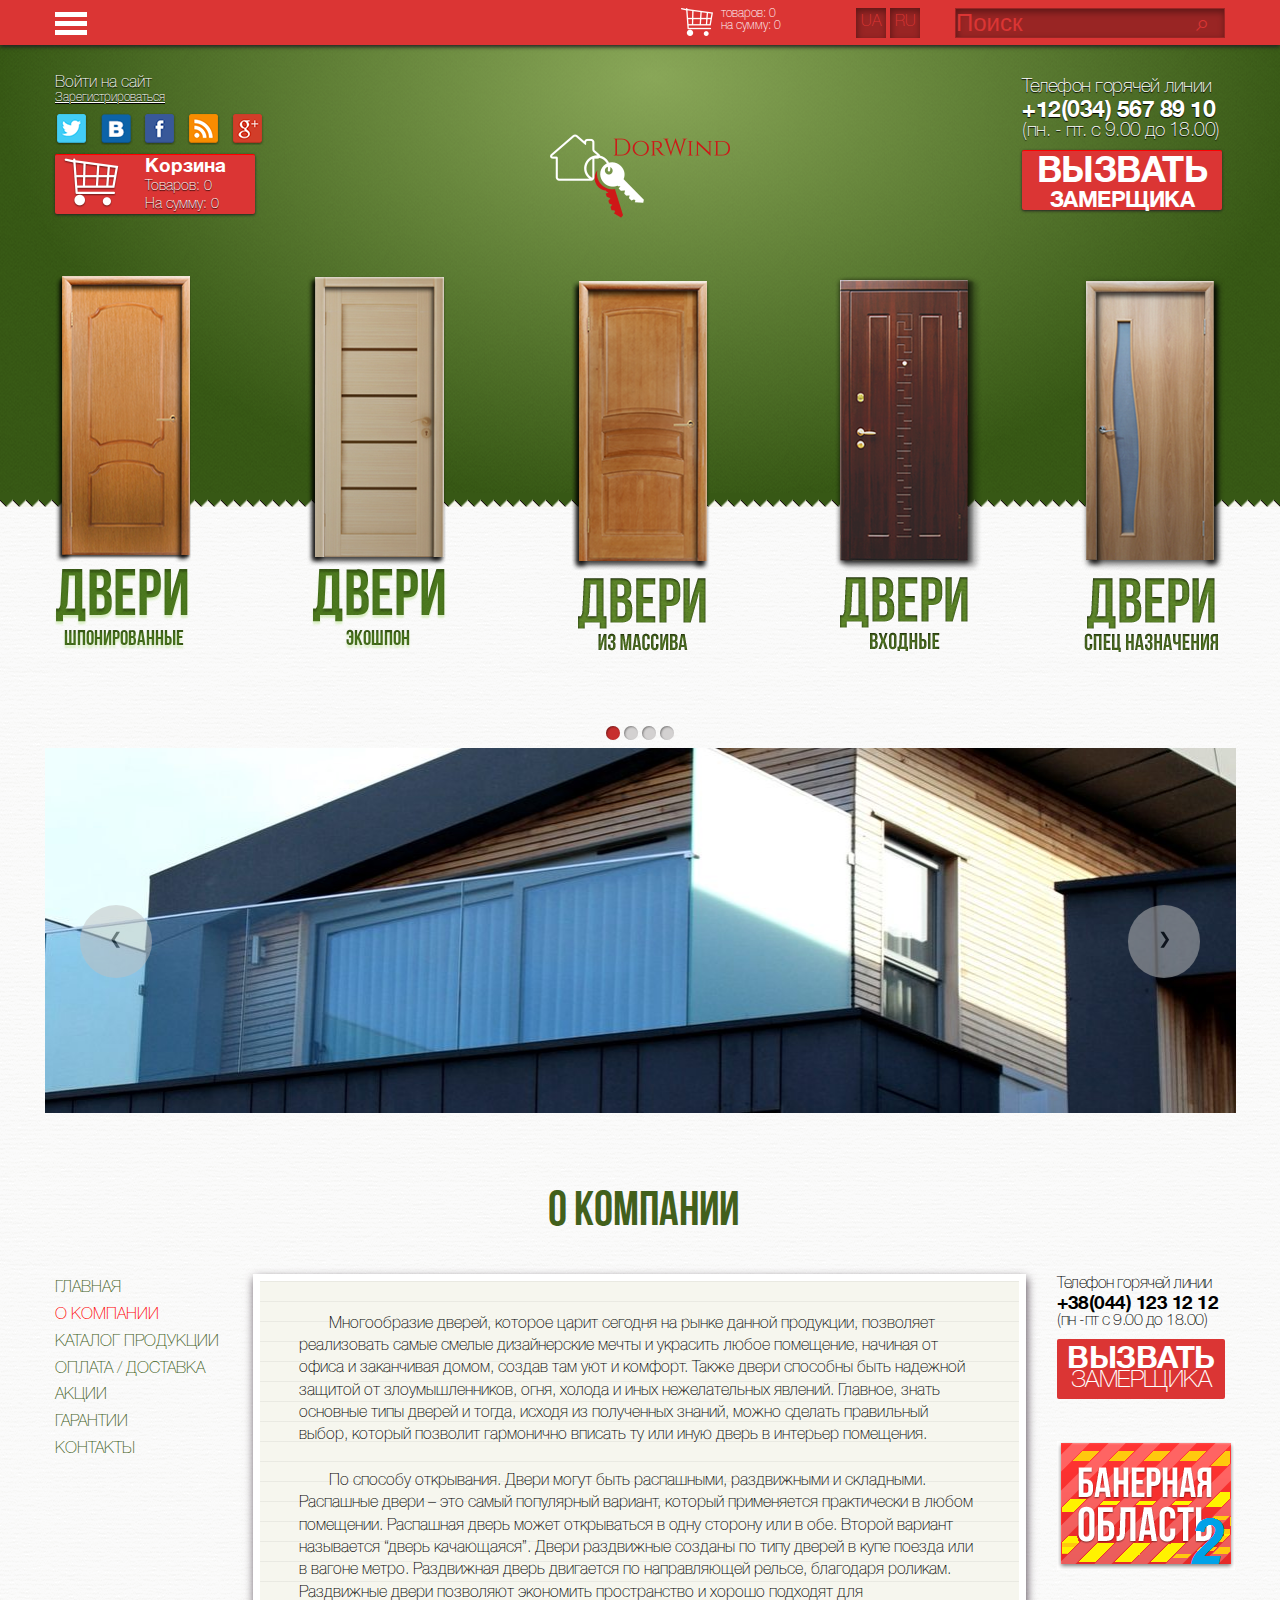
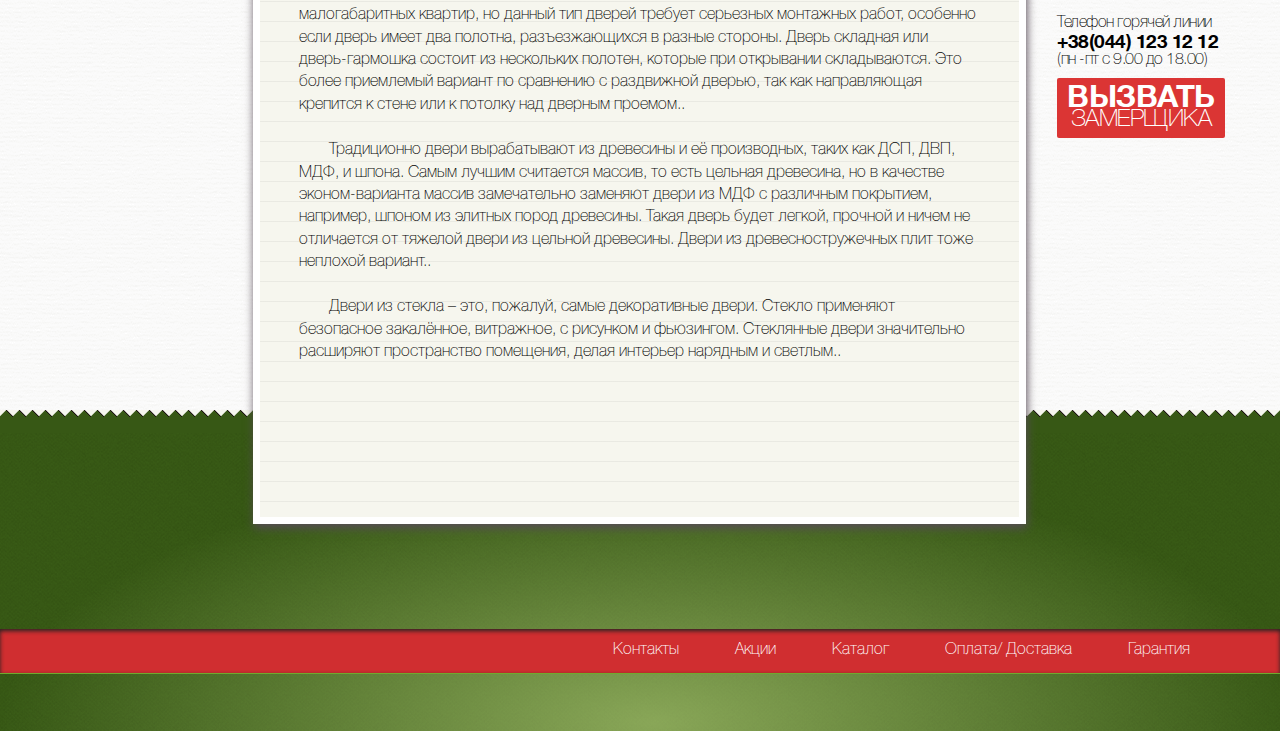
<file: index.html>
<!DOCTYPE html>
<html lang="en">
<head>
  <meta charset="UTF-8">
  <meta name="viewport" content="width=device-width, initial-scale=1.0">
  <link rel="stylesheet" href="CSS/style.css">
  <title>windor market</title>
</head>
<body>
  <header>
    <div class="headerInner"><!--container for HEADER    -->
        <div class="topMenu">
            <span></span>
            <span></span>
            <span></span>
            <div class="dropMenu" hidden>
              <a href="items.html">ГЛАВНАЯ</a>
              <a class="current" href="">О КОМПАНИИ</a>
              <a href="items.html">КАТАЛОГ ПРОДУКЦИИ</a>
              <a href="items.html">ОПЛАТА / ДОСТАВКА</a>
              <a href="items.html">АКЦИИ</a>
              <a href="items.html">ГАРАНТИИ</a>
              <a href="items.html">КОНТАКТЫ</a>
            </div>
        </div>
        <div class="searchTool">
            <form>
                <input type="text" id="inputForSearch" placeholder="Поиск                          &#8981;">
            </form>
        </div>
        <div class="languageOption">
          <span>UA</span>
          <span>RU</span>
        </div>
        <div class="miniCart">
            <p>товаров:</p>
            <p>на сумму:</p>
        </div>
    </div>
  </header>
    <section class="greenTopSection">
      <div class="container clearfix"> <!-- container for 1-3   -->
          <div class="wrapperForOneOfThree">
                <div class="oneOfTree" id="logIn"><!-- events JS for MOD WINDOW - ВХОД и РЕГИСТРАЦИЯ   -->
                      <p class="loginButton"><a href="#" data-modal="modWindowLog">Войти на сайт</a></p>
                      <!-- modal window for LOGIN -->
                              <div class="modalWindow" id="modWindowLog">
                                <div class="modalWindowInner">
                                  <form action="#">
                                      <p style="text-align:right;"><span onclick="modWindowLog.style.display='none';">X</span></p>
                                      <h3>Доборо пожаловать!</h3>
                                      Введите логин<input type="text" placeholder="Ваш логин...">
                                      Введите пароль<input type="text" placeholder="Ваш пароль...">
                                      <input type="submit" value="ВОЙТИ">
                                  </form>
                                </div>
                              </div>
                      <p><a href="#" data-modal="modWindowSign">Зарегистрироваться</a></p>
                      <!-- modal window for SIGNIN -->
                            <div class="modalWindow" id="modWindowSign">
                                <div class="modalWindowInner">
                                    <form action="#">
                                        <p style="text-align:right;"><span onclick="modWindowSign.style.display='none';">X</span></p>
                                        <h3>Приветсвуем!</h3>
                                        <p>
                                          Для регистрации заполните поля, пожалуйста!
                                        </p>
                                          Ваш адрес электронной почты<input type="text" placeholder="email..." name="email">
                                          Введите пароль<input type="text" placeholder="Ваш пароль...">
                                        <input type="submit" value="РЕГИСТРАЦИЯ">
                                    </form>
                                </div>
                              </div>
                  <div class="socMedia">
                        <a href="#" id="buttonTwitter"></a>
                        <a href="#"id="buttonVk" ></a>
                        <a href="#"id="buttonFb"></a>
                        <a href="#"id="buttonRss"></a>
                        <a href="#"id="buttonG"></a>
                  </div>
                  <div class="cart leftSide">
                    <h3><a href="cart.html">Корзина</a></h3>
                    <p><span>Товаров:    </span><span></span> </p>
                    <p><span>На сумму:    </span><span class="priceCart"></span></p>
                  </div>
                </div>
                <div class="oneOfTree" id="logoPic"><!-- LOGO SECTION-->
                  <p><a href="#" id="logoInCenter"></a></p>

                </div>
                <div class="oneOfTree"id="contactInfo"><!--events JS for MOD WINDOW - ВЫЗОВ ЗАМЕРЩИКА-->
                          <p>Телефон горячей линии</p>
                          <p class="phoneContactInfo">+12(034) 567 89 10</p>
                          <p>(пн. - пт. с 9.00 до 18.00)</p>
                          <div class="cart rightSide">
                            <ul>
                              <li><b>ВЫЗВАТЬ</b></li>
                              <li><b>ЗАМЕРЩИКА</b></li>
                            </ul>
                            </div>
                            <!-- modal window for CALL CONSULTANT -->
                            <div class="modalWindow" id="modWindowConsult">
                                <div class="modalWindowInner">
                                    <form action="#">
                                        <p style="text-align:right;"><span onclick="modWindowConsult.style.display='none';">X</span></p>
                                        <p>Наш консультант по замерам перезвонит Вам!</p>
                                        <p>Оставьте свой номер телефона, пожалуйста!</p>
                                          <input type="text" placeholder="номер телефона..." name="phone">
                                          <input type="text" placeholder="Ваше имя...">
                                        <input type="submit" value="ОТПРАВИТЬ">
                                    </form>
                                </div>
                              </div>
                  </div>
          </div>
      </div> <!-- end innerGreen-->
      <div class="container clearfix"><!--container for DOOR list    -->
            <div class="wrapperForDoorList"><!-- start DOOR LIST -->
                  <div class="oneOfFiveListDoor" id="doorTypeWood"><a href="items.html"  >ДВЕРИ<br><span>шпонированные</span></a></div>
                  <div class="oneOfFiveListDoor" id="doorTypeEcoWood"><a href="items.html"  >ДВЕРИ<br><span>экошпон</span></a></div>
                  <div class="oneOfFiveListDoor" id="doorTypeSolid"></div>
                  <div class="oneOfFiveListDoor" id="doorTypeEntrant"></div>
                  <div class="oneOfFiveListDoor" id="doorTypeSpecial"></div>
            </div><!-- end DOOR LIST -->
      </div>
    </section>
    <section class="contentSection">
          <div class="containerWide"><!--container for SLIDER    -->
              <div class="sliderSection"><!-- slider here -->
                  <div class="dotsWrapper"> <!-- DOTS for SLIDER  -->
                              <p class="dots" onclick=showSlide(1)></p>
                              <p class="dots" onclick=showSlide(2)></p>
                              <p class="dots" onclick=showSlide(3)></p>
                              <p class="dots" onclick=showSlide(4)></p>
                    </div>
                    <div class="slidesWrapper"><!-- WRAPPER  for images in SLIDER  -->
                            <div class="slides">
                                    <img src="Pic/Slide/doorForCottege1.jpeg" style="width:100%">
                            </div>
                            <div class="slides">
                                    <img src="Pic/Slide/doorForCottege15.jpeg" style="width:100%">
                            </div>
                            <div class="slides">
                                    <img src="Pic/Slide/doorForCottege16.jpeg" style="width:100%">
                            </div>
                            <div class="slides">
                                    <img src="Pic/Slide/doorForCottege111.jpeg" style="width:100%">
                            </div>
                      <a class="nextSlide">&#10095;</a><!-- ARROWS for SLIDER  next and prev img -->
                      <a class="previousSlide">&#10094;</a><!-- ARROWS for SLIDER  next and prev img -->
                  </div>
              </div>
          </div>
          <!-- start mainSection  inside of  CONTENT SECTION-->
          <section class="mainSection">
            <div class="container clearfix"> <!--container for ASIDE + MAIN + ARTICLE    -->
                <aside>
                    <ul class="menuAside">
                        <li><a href="items.html">ГЛАВНАЯ</a></li>
                        <li><a href="" id="selected">О КОМПАНИИ</a></li>
                        <li><a href="items.html">КАТАЛОГ ПРОДУКЦИИ</a></li>
                        <li><a href="items.html">ОПЛАТА / ДОСТАВКА</a></li>
                        <li><a href="items.html">АКЦИИ</a></li>
                        <li><a href="items.html">ГАРАНТИИ</a></li>
                        <li><a href="items.html" id="linkForMain">КОНТАКТЫ</a></li>
                    </ul>
                </aside>
                <!-- UP TO THIS PART - INSERT INTO "HEADER.PHP"    -->
                <main>
                    <div class="headerForMain">
                      О КОМПАНИИ
                    </div>
                    <div class="contentForMain">
                        <p>Многообразие дверей, которое царит сегодня на рынке данной продукции, позволяет реализовать самые смелые дизайнерские мечты и украсить любое помещение, начиная от офиса и заканчивая домом, создав там уют и комфорт. Также двери способны быть надежной защитой от злоумышленников, огня, холода и иных нежелательных явлений. Главное, знать основные типы дверей и тогда, исходя из полученных знаний, можно сделать правильный выбор, который позволит гармонично вписать ту или иную дверь в интерьер помещения.</p>



                        <p> По способу открывания. Двери могут быть распашными, раздвижными и складными. Распашные двери – это самый популярный вариант, который применяется практически в любом помещении. Распашная дверь может открываться в одну сторону или в обе. Второй вариант называется “дверь качающаяся”. Двери раздвижные созданы по типу дверей в купе поезда или в вагоне метро. Раздвижная дверь двигается по направляющей рельсе, благодаря роликам. Раздвижные двери позволяют экономить пространство и хорошо подходят для малогабаритных квартир, но данный тип дверей требует серьезных монтажных работ, особенно если дверь имеет два полотна, разъезжающихся в разные стороны. Дверь складная или дверь-гармошка состоит из нескольких полотен, которые при открывании складываются. Это более приемлемый вариант по сравнению с раздвижной дверью, так как направляющая крепится к стене или к потолку над дверным проемом..</p>



                        <p>Традиционно двери вырабатывают из древесины и её производных, таких как ДСП, ДВП, МДФ, и шпона. Самым лучшим считается массив, то есть цельная древесина, но в качестве эконом-варианта массив замечательно заменяют двери из МДФ с различным покрытием, например, шпоном из элитных пород древесины. Такая дверь будет легкой, прочной и ничем не отличается от тяжелой двери из цельной древесины. Двери из древесностружечных плит тоже неплохой вариант..</p>

                        <p>Двери из стекла – это, пожалуй, самые декоративные двери. Стекло применяют безопасное закалённое, витражное, с рисунком и фьюзингом. Стеклянные двери значительно расширяют пространство помещения, делая интерьер нарядным и светлым..</p>
                    </div>
                </main>
                <!-- FROM  THIS POINT - INSERT INTO "FOOTER.PHP"    -->
                <article>
                    <div class="article-inner">
                        <p>Телефон горячей линии</p>
                        <p class="phoneContactInfo">+38(044) 123 12 12</p>
                        <p>(пн -пт с 9.00 до 18.00)</p>
                        <ul class="callConsButton">
                          <li>ВЫЗВАТЬ</li>
                          <li>ЗАМЕРЩИКА</li>
                        </ul>
                    </div>
                    <div class="article-inner banners" >

                    </div>
                    <div class="article-inner">
                      <p>Телефон горячей линии</p>
                      <p class="phoneContactInfo">+38(044) 123 12 12</p>
                      <p>(пн -пт с 9.00 до 18.00)</p>
                      <ul class="callConsButton">
                        <li>ВЫЗВАТЬ</li>
                        <li>ЗАМЕРЩИКА</li>
                      </ul>
                    </div>
                    <div class="article-inner" id="banner2">
                    </div>
                </article>
            </div>
          </section>
          <!-- end mainSection -->
          <footer>
            <ul class="menuBottom">
              <li><a href="">Контакты</a></li>
              <li><a href="">Акции</a></li>
              <li><a href="items.html">Каталог</a></li>
              <li><a href="">Оплата/ Доставка</a></li>
              <li><a href="">Гарантия</a></li>
            </ul>
          </footer>
    </section><!-- END mainSection  inside of  CONTENTSECTION-->


<script src="JS/script.js" async></script>
<script src="JS/priceAndItems.js"></script>

</body>
</html>
</file>
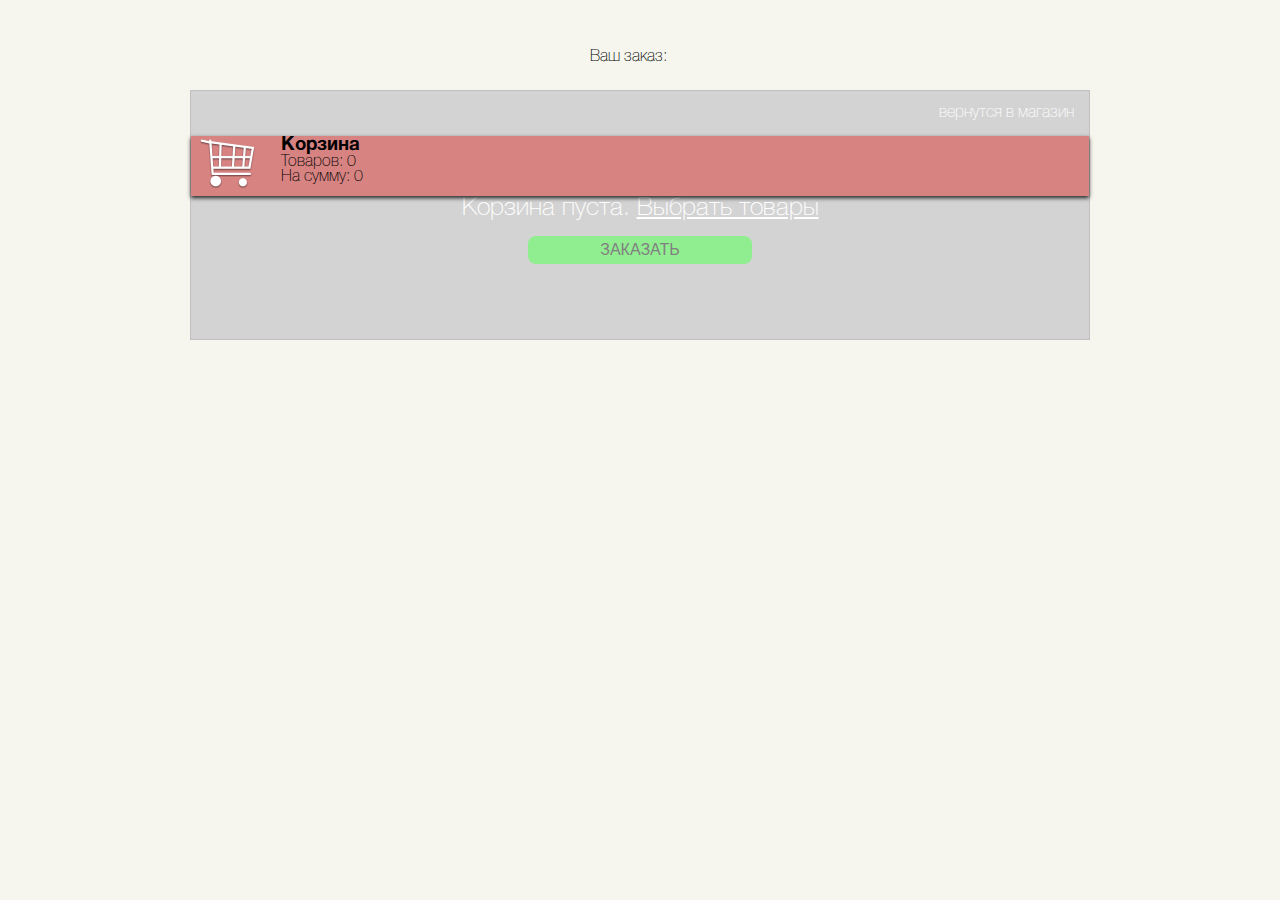
<file: cart.html>
<!DOCTYPE html>
<html lang="en">
<head>
  <meta charset="UTF-8">
  <meta name="viewport" content="width=device-width, initial-scale=1.0">

  <link rel="stylesheet" href="CSS/cart.css">
  <title>Cart</title>
</head>
<body>
  <div class="order">Ваш заказ:</div>
  <section>
    <div><a href="items.html">вернутся в магазин</a></div>
  <div class="cart leftSide">
    <h3>Корзина</h3>
    <p><span>Товаров:    </span><span></span></p>
    <p><span>На сумму:    </span><span class="priceCart"></span></p>
  </div>
  <div class="item">

  </div>

  <div class="send">
    <button id="sendButton">ЗАКАЗАТЬ</button>
    <div class="modalWindow" id="modWindowOrder">
      <form>
        <span onclick="modWindowOrder.style.display='none';">X</span>
      <p>Укажите, пожалуйста, Ваше имя</p>
      <p><input id="inp1" type="text" name="userName"></p>
      <p>и Ваш номер телефона</p>
      <p><input id="inp2" type="text" name="userPhone"></p>
      <button id="orderButton" type="submit" name="button">ОТПРАВИТЬ</button>
    </form>
  </div>
  </div>
  </section>

  <script src='JS/cart.js'></script>
</body>
</html>
</file>
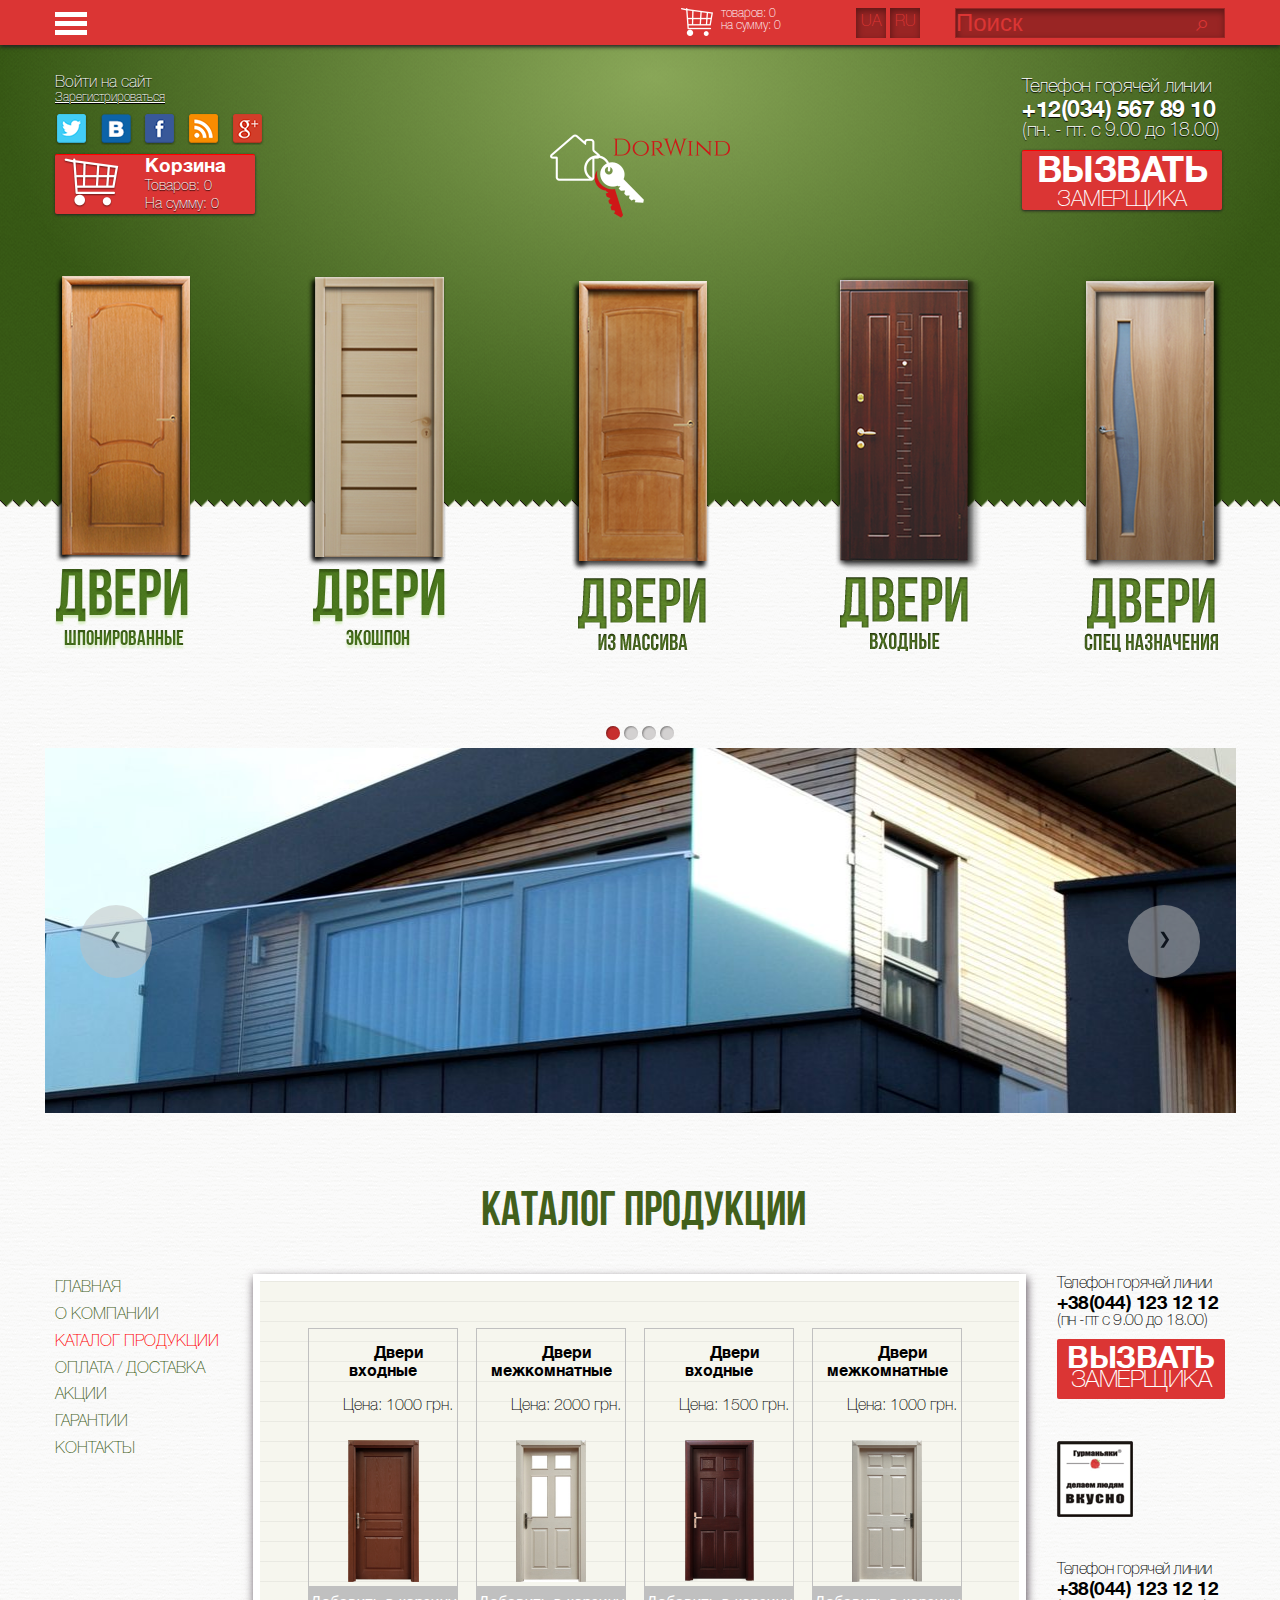
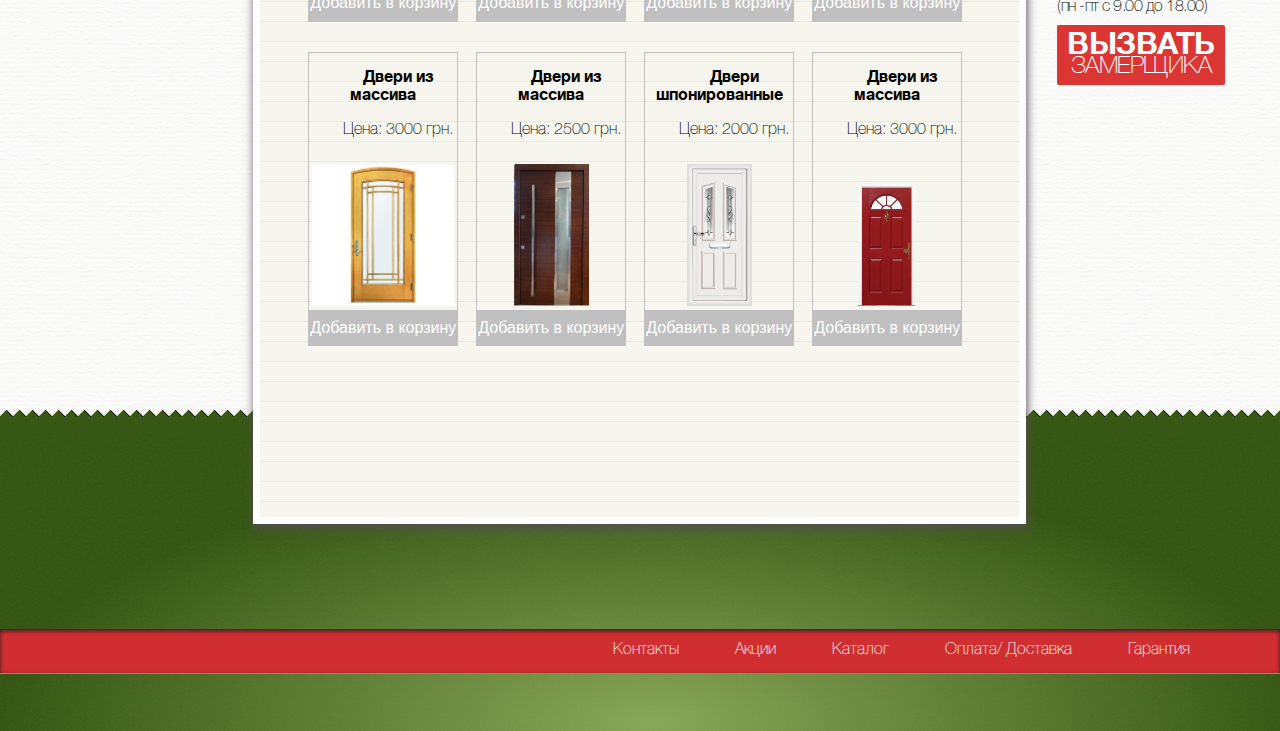
<file: items.html>
<!DOCTYPE html>
<html lang="en">
<head>
  <meta charset="UTF-8">
  <meta name="viewport" content="width=device-width, initial-scale=1.0">
  <link rel="stylesheet" href="CSS/style.css">
  <link rel="stylesheet" href="CSS/products.css">
  <title>windor market</title>
</head>
<body>
  <header>
    <div class="headerInner"><!--container for HEADER    -->
        <div class="topMenu">
            <span></span>
            <span></span>
            <span></span>
            <div class="dropMenu" hidden>
              <a  href="index.html">ГЛАВНАЯ</a>
              <a href="index.html">О КОМПАНИИ</a>
              <a class="current" href="items.html">КАТАЛОГ ПРОДУКЦИИ</a>
              <a href="">ОПЛАТА / ДОСТАВКА</a>
              <a href="">АКЦИИ</a>
              <a href="">ГАРАНТИИ</a>
              <a href="">КОНТАКТЫ</a>
            </div>
        </div>
        <div class="searchTool">
            <form>
                <input type="text" id="inputForSearch" placeholder="Поиск                          &#8981;">
            </form>
        </div>
        <div class="languageOption">
          <span>UA</span>
          <span>RU</span>
        </div>
        <div class="miniCart">
            <p>товаров:</p>
            <p>на сумму:</p>
        </div>
    </div>
  </header>
    <section class="greenTopSection">
      <div class="container clearfix"> <!-- container for 1-3   -->
          <div class="wrapperForOneOfThree">
                <div class="oneOfTree" id="logIn">     <!-- события JS для модальных окон ВХОДА и РЕГИСТРАЦИИ   -->
                      <p class="loginButton"><a href="#" data-modal="modWindowLog">Войти на сайт</a></p>
                      <!-- modal window for LOGIN -->
                              <div class="modalWindow" id="modWindowLog">
                                <div class="modalWindowInner">
                                  <form action="#">
                                      <p style="text-align:right;"><span onclick="modWindowLog.style.display='none';">X</span></p>
                                      <h3>Доборо пожаловать!</h3>
                                      Введите логин<input type="text" placeholder="Ваш логин...">
                                      Введите пароль<input type="text" placeholder="Ваш пароль...">
                                      <input type="submit" value="ВОЙТИ">
                                  </form>
                                </div>
                              </div>
                      <p><a href="#" data-modal="modWindowSign">Зарегистрироваться</a></p>
                      <!-- modal window for SIGNIN -->
                            <div class="modalWindow" id="modWindowSign">
                                <div class="modalWindowInner">
                                    <form action="#">
                                        <p style="text-align:right;"><span onclick="modWindowSign.style.display='none';">X</span></p>
                                        <h3>Приветсвуем!</h3>
                                        <p>
                                          Для регистрации заполните поля, пожалуйста!
                                        </p>
                                          Ваш адрес электронной почты<input type="text" placeholder="email..." name="email">
                                          Введите пароль<input type="text" placeholder="Ваш пароль...">
                                        <input type="submit" value="РЕГИСТРАЦИЯ">
                                    </form>
                                </div>
                              </div>
                  <div class="socMedia">
                        <a href="#" id="buttonTwitter"></a>
                        <a href="#"id="buttonVk" ></a>
                        <a href="#"id="buttonFb"></a>
                        <a href="#"id="buttonRss"></a>
                        <a href="#"id="buttonG"></a>
                  </div>
                  <div class="cart leftSide">
                    <h3><a href="cart.html">Корзина</a></h3>
                    <p><span>Товаров:    </span><span></span> </p>
                    <p><span>На сумму:    </span><span class="priceCart"></span></p>
                  </div>
                </div>
                <div class="oneOfTree" id="logoPic"><!-- центральный блок с ЛОГО-->
                  <p><a href="index.html" id="logoInCenter"></a></p>

                </div>
                <div class="oneOfTree"id="contactInfo"><!-- события JS для модальных окон ВЫЗОВ ЗАМЕРЩИКА-->
                          <p>Телефон горячей линии</p>
                          <p class="phoneContactInfo">+12(034) 567 89 10</p>
                          <p>(пн. - пт. с 9.00 до 18.00)</p>
                          <div class="cart rightSide">
                            <ul>
                              <li><b>ВЫЗВАТЬ</b></li>
                              <li>ЗАМЕРЩИКА</li>
                            </ul>
                            </div>
                            <!-- modal window for CALL CONSULTANT -->
                            <div class="modalWindow" id="modWindowConsult">
                                <div class="modalWindowInner">
                                    <form action="#">
                                        <p style="text-align:right;"><span onclick="modWindowConsult.style.display='none';">X</span></p>
                                        <p>Наш консультант по замерам перезвонит Вам!</p>
                                        <p>Оставьте свой номер телефона, пожалуйста!</p>
                                          <input type="text" placeholder="номер телефона..." name="phone">
                                          <input type="text" placeholder="Ваше имя...">
                                        <input type="submit" value="ОТПРАВИТЬ">
                                    </form>
                                </div>
                              </div>
                  </div>
          </div>
      </div> <!-- end innerGreen-->
      <div class="container clearfix"><!--container for DOOR list    -->
            <div class="wrapperForDoorList"><!-- start DOOR LIST -->
                  <div class="oneOfFiveListDoor" id="doorTypeWood"><a href="items.html"  >ДВЕРИ<br><span>шпонированные</span></a></div>
                  <div class="oneOfFiveListDoor" id="doorTypeEcoWood"><a href="items.html"  >ДВЕРИ<br><span>экошпон</span></a></div>
                  <div class="oneOfFiveListDoor" id="doorTypeSolid"></div>
                  <div class="oneOfFiveListDoor" id="doorTypeEntrant"></div>
                  <div class="oneOfFiveListDoor" id="doorTypeSpecial"></div>
            </div><!-- end DOOR LIST -->
      </div>
    </section>
    <section class="contentSection">
          <div class="containerWide"><!--container for SLIDER    -->
              <div class="sliderSection"><!-- slider here -->
                  <div class="dotsWrapper"> <!-- DOTS for SLIDER  -->
                              <p class="dots" onclick=showSlide(1)></p>
                              <p class="dots" onclick=showSlide(2)></p>
                              <p class="dots" onclick=showSlide(3)></p>
                              <p class="dots" onclick=showSlide(4)></p>
                    </div>
                    <div class="slidesWrapper"><!-- WRAPPER  for images in SLIDER  -->
                            <div class="slides">
                                    <img src="Pic/Slide/doorForCottege1.jpeg" style="width:100%">
                            </div>
                            <div class="slides">
                                    <img src="Pic/Slide/doorForCottege15.jpeg" style="width:100%">
                            </div>
                            <div class="slides">
                                    <img src="Pic/Slide/doorForCottege16.jpeg" style="width:100%">
                            </div>
                            <div class="slides">
                                    <img src="Pic/Slide/doorForCottege111.jpeg" style="width:100%">
                            </div>
                      <a class="nextSlide">&#10095;</a><!-- ARROWS for SLIDER  next and prev img -->
                      <a class="previousSlide">&#10094;</a><!-- ARROWS for SLIDER  next and prev img -->
                  </div>
              </div>
          </div>
          <!-- start mainSection  inside of  CONTENT SECTION-->
          <section class="mainSection">
            <div class="container clearfix"> <!--container for ASIDE + MAIN + ARTICLE    -->
                <aside>
                    <ul class="menuAside">
                        <li><a href="index.html" >ГЛАВНАЯ</a></li>
                        <li><a href="index.html">О КОМПАНИИ</a></li>
                        <li><a href="" id="selected">КАТАЛОГ ПРОДУКЦИИ</a></li>
                        <li><a href="index.html">ОПЛАТА / ДОСТАВКА</a></li>
                        <li><a href="index.html">АКЦИИ</a></li>
                        <li><a href="index.html">ГАРАНТИИ</a></li>
                        <li><a href="index.html" id="linkForMain">КОНТАКТЫ</a></li>
                    </ul>
                </aside>
                <!-- UP TO THIS PART - INSERT INTO "HEADER.PHP"    -->
                <main>
                    <div class="headerForMain">
                      КАТАЛОГ ПРОДУКЦИИ
                    </div>
                    <div class="contentForMain clearfix">


                    </div>


                </main>
                <!-- FROM  THIS POINT - INSERT INTO "FOOTER.PHP"    -->
                <article>
                    <div class="article-inner">
                        <p>Телефон горячей линии</p>
                        <p class="phoneContactInfo">+38(044) 123 12 12</p>
                        <p>(пн -пт с 9.00 до 18.00)</p>
                        <ul class="callConsButton">
                          <li>ВЫЗВАТЬ</li>
                          <li>ЗАМЕРЩИКА</li>
                        </ul>
                    </div>
                    <div class="article-inner banners" >

                    </div>
                    <div class="article-inner">
                      <p>Телефон горячей линии</p>
                      <p class="phoneContactInfo">+38(044) 123 12 12</p>
                      <p>(пн -пт с 9.00 до 18.00)</p>
                      <ul class="callConsButton">
                        <li>ВЫЗВАТЬ</li>
                        <li>ЗАМЕРЩИКА</li>
                      </ul>
                    </div>
                    <div class="article-inner" id="banner2">

                    </div>


                </article>

            </div>

          </section>
          <!-- end mainSection -->

          <footer>
            <ul class="menuBottom">
              <li><a href="">Контакты</a></li>
              <li><a href="">Акции</a></li>
              <li><a href="">Каталог</a></li>
              <li><a href="">Оплата/ Доставка</a></li>
              <li><a href="">Гарантия</a></li>
            </ul>
          </footer>
    </section><!-- END mainSection  inside of  CONTENTSECTION-->



<script src="JS/script.js" async></script>
<script src="JS/items.js"></script>

</body>
</html>
</file>
<file: CSS/style.css>
@font-face {
font-family: 'Helvetica Neue';
src: url('../Fonts/Helvetica/HelveticaNeueCyr-Medium.otf') format("opentype");
     src: url('../Fonts/Helvetica/helveticaneuecyr-medium-webfont.woff') format('woff');
font-weight: normal;
font-style: normal;
}

@font-face {
font-family: 'Helvetica Neue';
src: url('../Fonts/Helvetica/HelveticaNeueCyr-Bold.otf') format("opentype");
    src:url('../Fonts/Helvetica/helveticaneuecyr-bold-webfont.woff') format('woff');
font-weight: bold;
font-style: normal;
}

@font-face {
font-family: 'Helvetica Neue';
src: url('../Fonts/Helvetica/HelveticaNeueCyr-Thin.otf') format("opentype");
  src: url('../Fonts/Helvetica/HelveticaNeueCyr-Thin.woff') format("woff");
helveticaneuecyr-thin-webfont
font-weight: lighter;
font-style: normal;
}

@font-face {
font-family: 'Bebas Neue';
src: url('../Fonts/Bebas_Neue/BebasNeue-Bold.otf') format("opentype");
font-weight: bold;
font-style: normal;
}


*{
  margin: 0;
  padding: 0;
  box-sizing: border-box;
}

body{
    background-color: #f6f6ee;
    background-image: url('../Pic/bgPaper.png');
    background-repeat: repeat;
    font-family: 'Helvetica Neue', 'Alegreya Sans', sans-serif;
    }

header{
    width: 100%;
    height: 45px;
    background-color: #db3534;
    box-shadow: 0 2px 4px #222;
}
  .headerInner{
    max-width: 1170px;
    height: 45px;
    padding-top: 8px;
    margin: 0 auto;
  }
      .topMenu{
        width: 32px;
        padding: 4px 0 7px;
        float: left;
        position: relative;
      }
          .topMenu span{
            display: block;
            width: 32px;
            height: 5px;
            background-color: #fff;
            margin-bottom: 4px;
          }
          /*  hidden block for topMenu - appears then clicked */

          .dropMenu{
            position: absolute;
            top: 52px;
            left: 0;
            z-index: 100;
            }
              .dropMenu:after{
                display: block;
                content: '';
                position: absolute;
                top: -16px;
                left: 10px;
                width: 0;
                height: 0;
                border-left: 7px solid transparent;
                border-right: 7px solid transparent;
                border-bottom: 16px solid black;
                opacity: 0.8;
                  }

              .dropMenu a{
                display: block;
                width: 210px;
                padding: 10px 15px;
                background-color: rgba(0,0,0,0.8);
                color: #fff;
                text-decoration: none;
              }
            .dropMenu a.current{
                  color: silver;
                }

              .dropMenu a:hover, .current:hover{
                color: silver;
              }

      .searchTool,
      .languageOption,
      .miniCart{
            float: right;
            margin: 0 0 0 35px;
      }
          #inputForSearch{
            max-width: 270px;
            width: 100%;
            height: 30px;
            background-color: #992524;
            border: 1px solid #992524;
            outline: none;
            font-size: 24px;
            box-shadow: inset 1px 3px 7px rgba(0,0,0,0.4);
          }

                    #inputForSearch::placeholder {
                    color: #db3534;
                    opacity: 1; /* Firefox */
                    font-size: 24px;
                  }

                    #inputForSearch:-ms-input-placeholder { /* Internet Explorer 10-11 */
                   color: #db3534;
                  }
          .languageOption span{
            display: inline-block;
            width: 30px;
            height: 30px;
            padding-top: 7px;
            text-align: center;
            background-color: #992524;
            color: #db3534;
            cursor: pointer;
            box-shadow: inset 1px 3px 7px rgba(0,0,0,0.4);
          }

          .miniCart{
            width: 100px;
            height: 30px;
            color: white;
            font-size: 12px;
            position: relative;
          }
              .miniCart:after{
                display: block;
                content: '';
                width: 40px;
                height: 30px;
                background-position: left;
                background: url('../Pic/miniCart.png') no-repeat;
                position: absolute;
                top: 0;
                left: -40px;
              }

    /* ------------------ end header ------------------*/
.greenTopSection{
  min-height: 600px;
  position: relative;
}
.greenTopSection:before{
  display: block;
  position: absolute;
  content: " ";
  top: 0px;
  left: 0px;
  width: 100%;
  height: 449px;
  background: #4e7424;  /* if pic dosent work*/
  background-image: url('../Pic/sea3.png');
  background-position: center;
  background-repeat: repeat;
  z-index: -2;
}
.greenTopSection:after {
  /*  style green zigzag figures in the top */
     background: linear-gradient(-45deg, #f6f6ee 16px, transparent 18px, transparent 0), linear-gradient(45deg, #f6f6ee 16px, #150b0b 17px,transparent 0);
    background-position: left top;
    background-repeat: repeat-x;
    background-size: 13px 31px;
    content: "";
    display: block;
    position: absolute;
    bottom: 149px;
    left: 0px;
    width: 100%;
    height: 14px;
    background-color: #375815;
    z-index: -1;
}

        .container{
          max-width: 1170px;
          margin: 0 auto;
        }
          /* style one-of-three section ----start */
              .wrapperForOneOfThree{
                float: left;
                width: 100%;
              }

                .oneOfTree{
                    float:left;
                    width: 33.3333333%;
                    padding-top: 30px;
                    min-height: 230px;   /*  temp*/
                    color: #ffffff; /*  temp*/
                  }

                  /* style buttons for LOGIN and SIGNUP buttons */
                  #logIn p{
                    line-height: 88%;
                    text-shadow: 0 1px 1px black;
                  }
                  #logIn p a{
                    color: white;
                    font-size: 0.75em;
                  }

                  #logIn .loginButton a{
                    font-size: 1em;
                    text-decoration: none;
                  }
                      #logIn .leftSide p{
                        padding-top: 5px;
                        font-size: 0.9em;
                        line-height: 88%;
                      }

                      /* style MODAL WINDOW LOGIN AND SIGNUP + call consultant*/
                      #modWindowLog,
                      #modWindowSign,
                      #modWindowConsult{
                        display: none;
                      }
                      .modalWindow{
                        position: fixed;
                        top:0;
                        left: 0;
                        width: 100%;
                        height: 100%;
                        background-color: rgba(0,0,0,0.6);
                        z-index: 199;
                        }
                      .modalWindowInner{
                        max-width: 500px;
                        padding: 3%;
                        position: absolute;
                        top: 50%;
                        left: 50%;
                        margin-left: -250px;
                        margin-top: -150px;
                        background-color: silver;
                        z-index: 200;
                      }
                      .modalWindowInner span{
                        cursor: pointer;
                        font-size: 1.5em;
                        font-weight: bold;
                      }
                      .modalWindowInner input[type="text"]{
                        width: 100%;
                        outline: none;
                        border: none;
                        padding: 5px;
                        margin: 5px 0 10px;
                      }
                      .modalWindowInner input[type="submit"]{
                        width: 100%;
                        background-color: lightgreen;
                        outline: none;
                        border: none;
                        padding: 5px;
                        margin-top: 15px;
                        color: grey;
                        cursor: pointer;
                      }


                /* style buttons for SOCIAL MEDIA BUTTONS */
                  .socMedia a{
                    display: inline-block;
                    width: 34px;
                    height: 32px;
                    margin: 8px 6px 5px 0;
                  }
                      #buttonTwitter{
                        background: url('../Pic/twitter.png') no-repeat;
                      }
                      #buttonVk{
                        background: url('../Pic/vk.png') no-repeat;
                      }
                      #buttonFb{
                        background: url('../Pic/facebook.png') no-repeat;
                      }
                      #buttonRss{
                        background: url('../Pic/rss.png') no-repeat;
                      }
                      #buttonG{
                        background: url('../Pic/google.png') no-repeat;
                      }
              /* style buttons for CART AREA*/
              .cart{
                width: 200px;
                height: 60px;
                background-color: #db3534;
                border-radius: 2px;
                border-top: 1px solid red;
                box-shadow: 0 1px 3px #222;
                }
                      .leftSide{
                        padding-left: 90px;
                        position: relative;
                      }
                      .leftSide:after{
                        display: block;
                        content: '';
                        width: 60px;
                        height: 50px;
                        background-position: left;
                        background: url('../Pic/bigCart.png') no-repeat;
                        position: absolute;
                        top: 3px;
                        left: 8px;
                      }
                      .leftSide a{
                        text-decoration: none;
                        color: #fff;
                      }

              /* style LOGO and TEXT in CENTER */
              #logoPic p a{
                margin: 0 auto;
                display: block;
                text-decoration: none;
              }
              #logoPic:after{
            /* style white blur behind LOGO  -- #logoPic*/
                display: block;
                content: '';
                position: absolute;
                width: 100%;
                height: 460px;
                background-position: center;
                background: radial-gradient(farthest-side at 51% 7%, rgba(219, 245, 155, 0.5), rgba(66, 96, 27, 0) );
                z-index: -1;
                position: absolute;
                top: 0;
                left:0;
              }
                  #logoInCenter{
                      max-width: 200px;
                      min-height: 145px;
                      background: url('../Pic/logo.png') no-repeat;
                      }
                      #logoText{
                          display: block;
                          height: 50px;
                          font-size: 48px;
                          font-weight: bold;
                          text-align: center;
                          /* background-color: #4a6524; */
                          background-image: url('../Pic/sea3.png');
                          color: transparent;
                          text-shadow: 1px 4px 4px rgba(136, 212, 57, 0.16);
                          -webkit-background-clip: text;
                          -moz-background-clip: text;
                          background-clip: text;
                        }

            /* style CONTACT INFO  in RIGHT TOP*/
                #contactInfo {
                  padding-left: 16%;
                  font-size: 1.2em;
                  line-height: 115%;
                  letter-spacing: -0.5px;
                }
                  .phoneContactInfo{
                    font-size: 1.21em;
                    font-weight: bolder;
                    }
                    #contactInfo p{
                      text-shadow: 0 1px 1px black;
                    }

                .rightSide{
                  font-size: 36px;
                  text-align: center;
                  line-height: 73%;
                  margin-top: 8px;
                  padding-top: 6px;
                  cursor: pointer;
                }

                .rightSide ul{
                  list-style-type: none;
                }
                  .rightSide ul li:last-child{
                    font-size: 22px;
                  }

                  .clearfix:after{
                    content: "";
                    clear: both;
                   display: table;
                 }

          /* style one-of-three section ----end */

          /* style one-of-five section ----start */
          .wrapperForDoorList{
            float: left;
            width: 100%;
          }
              .oneOfFiveListDoor{
                float: left;
                width: 20%;
                min-height: 380px;
              }
              .oneOfFiveListDoor a{
                display: block;
                padding-top: 308px;
                font-size: 65px;
                line-height: 29.5px;
                text-decoration: none;
                font-weight: bold;
                font-family: 'Bebas Neue';
                /* background-color: #4a6524; */
                background-image: url('../Pic/sea3.png');
                color: transparent;
                text-shadow: 0px 3px 2px rgba(136, 212, 57, 0.26);
                -webkit-background-clip: text;
                -moz-background-clip: text;
                background-clip: text;
              }
              .oneOfFiveListDoor a>span{
                font-size: 21px;
                    }
                      #doorTypeWood{
                          background: url('../Pic/woodDoor1.png') no-repeat;
                          background-position: 0% 0%;
                      }
                      #doorTypeWood a span{
                        padding-left: 4%;
                    }
                      #doorTypeEcoWood{
                          background: url('../Pic/ecoWoodDoor.png') no-repeat;
                          background-position: 19% 0%;
                            padding-left: 2%;
                      }
                      #doorTypeEcoWood a span{
                        padding-left: 16%;
                    }
                      #doorTypeSolid{
                          background: url('../Pic/solidDoor.png') no-repeat;
                          background-position: center;
                      }
                      #doorTypeEntrant{
                          background: url('../Pic/entDoor.png') no-repeat;
                          background-position: 90% 0%;;
                      }
                      #doorTypeSpecial{
                          background: url('../Pic/specDoor.png') no-repeat;
                          background-position: 100% 0%;;
                      }

          /* style one-of-five section ----start */
        .contentSection{
          position: relative;
        }

        .contentSection:before{
          display: block;
          position: absolute;
          content: " ";
          top: 85%;
          left: 0px;
          width: 100%;
          height: 18.5%;
           background: #42601b;
          background-image: url('../Pic/sea3.png');
          background-position: center;
          background-repeat: repeat;
          z-index: -2;
        }
        .contentSection:after {
            background: linear-gradient(135deg, #f6f6ee 16px,  transparent 17px, transparent 0), linear-gradient(225deg, #f6f6ee 16px, #150b0b 17px,transparent 0);
            background-position: bottom left;
            background-repeat: repeat-x;
            background-size: 13px 40px;
            content: " ";
            display: block;
            position: absolute;
            bottom: 14.9%;
            left: 0px;
            width: 100%;
            height: 23px;
            background-color: #375815;
            z-index: -1;
        }

              /* style SLIDER section ----start */

.containerWide{
  max-width: 1191px;
  margin: 0 auto;
}

.sliderSection{
  padding-top: 70px;
  }

.slidesWrapper{
  position: relative;
  }
    .slides{
      display: none;
      }
    .slides img{
      vertical-align: middle;
    }

        /* style DOTS for SLIDER */
        .dotsWrapper{
          min-height: 22px;
          text-align: center;
        }
            .dots{
              display: inline-block;
              width: 14px;
              height: 14px;
              background: #d3d1d1;
              -moz-border-radius: 50px;
              -webkit-border-radius: 50px;
              border-radius: 50px;
              cursor: pointer;
              box-shadow: inset 1px 1px 2px rgba(0,0,0,0.4);
            }

              .active, .dots:hover{
                background: #c72f2e;
              }

            /* style ARROWS  for SLIDER next and previous */
              .nextSlide,
              .previousSlide{
                display: block;
                padding-top: 2%;
                width: 6%;
                height: 20%;
                text-align: center;
                background-color: silver;
                opacity: 0.5;
                border-radius: 50px;
              }
                  .nextSlide{
                    position: absolute;
                    top:43%;
                    right: 3%;
                  }
                  .previousSlide{
                    position: absolute;
                    top: 43%;
                    left: 3%;
                  }

                  .nextSlide:hover, .previousSlide:hover{
                    background-color: grey;
                  }

        /* style SLIDER section ----start */
.mainSection{
  min-height: 1116px;
  }
  .mainSection:after{
    /* style white blur behind footer */
    display: block;
    content: '';
    position: absolute;
    width: 100%;
    height: 16.5%;
    background-position: center;
    background: radial-gradient(farthest-side at 51% 97%, rgba(219, 245, 155, 0.5), rgba(66, 96, 27, 0) );
    z-index: -1;
    position: absolute;
    top:87%;
    left:0;
  }
      /* mainSection includes CONTAINER */
      /* CONTAINER consits of ASIDE+MAIN+ARTICLE */
      aside,
      main,
      article{
        float: left;
      }
          aside{
            width: 16.95%;
            min-height: 500px;
            padding-top: 14%;
          }
            /* style menu ASIDE */
            .menuAside{
            list-style-type: none;
            }
              .menuAside li{
                margin-bottom: 2%;
              }

            .menuAside li a{
              display: block;
              color: #42601b;
              text-decoration: none;
              padding: 2% 0;
            }

                .menuAside li a:hover{
                  color: red;
                }
                /* this class for "menuAsideItem" to make link red, when it selected */
                /* this  adds ana removes with JS function*/
                  #selected{
                  color: red;
                }
                /*  style MAIN: Header For MAIN and CONTENT for MAIN  start*/
          main{
            width: 66.7%;
            min-height: 1025px;
          }
              .headerForMain{
                text-align: center;
                padding: 76px 0  37px;
                font-size: 3em;
                font-family: 'Bebas Neue';
                color: #42601b;
              }
              .contentForMain{
                width: 99%;
                padding: 4% 5% 0;
                text-align: left;
                text-indent: 30px;
                background:  repeating-linear-gradient(rgba(0, 0, 0, .05), 1px, transparent 1px, transparent 20px);
                background-color: #f6f6ee;
                border: 7px solid white;
                min-height: 850px;
                -webkit-box-shadow: 1px 4px 9px 0px rgba(87,75,87,1);
                -moz-box-shadow: 1px 4px 9px 0px rgba(87,75,87,1);
                box-shadow: 1px 4px 9px 0px rgba(87,75,87,1);
              }
              .contentForMain p{
                margin-bottom: 23px;
                line-height: 1.4;
              }

          /*  style MAIN: Header For MAIN and CONTENT for MAIN  end*/
          article{
            width: 16.35%;
            min-height: 500px;
            padding: 14% 0 0 2%;
            letter-spacing: -0.5px;
         }
         /* style buttons "CALL CONSULTAT"  article part */
         .callConsButton{
           list-style-type: none;
           max-width: 175px;
           height: 60px;
           background-color: #db3534;
           color: white;
           border-radius: 2px;
           font-size: 1.5em;
           text-align: center;
           line-height: 97%;
           margin-top: 10px;
           padding-top: 7px;
           cursor: pointer;
         }
           .callConsButton li:first-child{
             font-size: 31px;
             font-weight: bolder;
           }
           .article-inner{
             margin-bottom: 25%;
           }

footer{
  height: 45px;
  background-color: #d02e30;
  text-align: right;
  padding-right: 5%;
  -webkit-box-shadow: inset 0 2px 4px #222;
  box-shadow: inset 0 2px 4px #222;
  border-bottom: 1px solid #70aa2d;
}

.menuBottoml{
  list-style-type: none;
}
.menuBottom li{
  display: inline-block;
}
.menuBottom li a{
  display: block;
  color: #fff;
  text-decoration: none;
padding: 14px 26px 11px;
}
    .menuBottom li a:hover{
      background-color: maroon;
    }




  /*------------------------------MEDIA QUARIES------------------*/

  @media all and (-ms-high-contrast: none), (-ms-high-contrast: active) {
  /* IE10+ CSS styles go here */
  #logoText{
      display: block;
      height: 50px;
      font-size: 48px;
      font-weight: bold;
      text-align: center;
      background-color: transparent;
      background-image: none;
      color: #4a6524;
      text-shadow: 1px 4px 4px rgba(136, 212, 57, 0.16);
      -webkit-background-clip: none;
      -moz-background-clip: none;
      background-clip: none;
    }

  .oneOfFiveListDoor a{
    display: block;
    padding-top: 308px;
    font-size: 65px;
    line-height: 29.5px;
    text-decoration: none;
    font-weight: bold;
    font-family: 'Bebas Neue';
    background-color: transparent;
    background-image: none;
    color: #4a6524;
    text-shadow: none;
    -webkit-background-clip: none;
    -moz-background-clip: none;
    background-clip: none;
  }
  }


  @media screen and (max-width: 1190px){

    #contactInfo p{
      font-size: 0.75em;
    }
    .contentForMain{
      padding: 2% 0 0;
    }

    .callConsButton{
      font-size: 1.2em;
      line-height: 130%;
      }
    .callConsButton li:first-child{
      font-size: 1.5em;
      }
    article p{
      font-size: 0.75em;
    }
    .phoneContactInfo{
      font-size: 1em;
      }

  }

  @media screen and (max-width: 1130px){

    #contactInfo{
      padding-left: 8%;
    }
  }

  @media screen and (max-width: 768px){

.greenTopSection{
min-height: 175px;
position: relative;
background-color: #44641b;
}
.greenTopSection:before{
display: none;
}

#logIn{
float: right;
width: 50%;
text-align: right;
min-height: 175px;
}
#logoPic{
  width: 50%;
  min-height: 175px;
}
.cart{
width: 100%;
background-color: transparent;
border-top: none;
box-shadow: none;
}
.leftSide:after {
    display: none;
  }
    .oneOfTree{
      width: 100%;
    }
#contactInfo,
  .wrapperForDoorList,
    .sliderSection,
    aside{
      display: none;
    }
#logoText{
  font-size: 1em;
  color: #7fa34d;
}
main{
  width: 100%;
}
article{
  width: 100%;
  min-height: 233px;
  padding: 8% 0 0 2%;
}
.article-inner{
  display: inline-block;
  width: 30%;
  margin-bottom: 0px;
}
.article-inner:nth-of-type(3){
  display: none;
}

.menuBottom li a{
  color: #fff;
  text-decoration: none;
padding: 14px 5px 11px;
}

  }

  @media screen and (max-width:   589px){
    header{
      position: fixed;
      z-index: 1000;
    }

    .greenTopSection{
      padding-top: 35px;
    }
    .miniCart{
      display: none;
    }
    .searchTool,
    .languageOption,
    .miniCart{
          margin: 0 0 0 1%;
        }

    #inputForSearch{
      max-width: 70px;
      width: 100%;
    }
    .leftSide{
      padding-left: 0px;
    }
    .article-inner{
      display: block;
      width: 100%;
      margin-bottom: 0px;
      text-align: center;
    }
    .callConsButton{
      max-width: 100%;
    }
    footer{
      display: none;
    }
  }
</file>
<file: CSS/cart.css>
@font-face {
font-family: 'Helvetica Neue';
/* src: url('../Fonts/Helvetica/HelveticaNeueCyr-Thin.otf') format("opentype"); */
src: url('../Fonts/Helvetica/HelveticaNeueCyr-Medium.otf') format("opentype");
font-weight: normal;
font-style: normal;
}

@font-face {
font-family: 'Helvetica Neue';
/* src: url('../Fonts/Helvetica/HelveticaNeueCyr-Thin.otf') format("opentype"); */
src: url('../Fonts/Helvetica/HelveticaNeueCyr-Bold.otf') format("opentype");
font-weight: bold;
font-style: normal;
}

@font-face {
font-family: 'Helvetica Neue';
src: url('../Fonts/Helvetica/HelveticaNeueCyr-Thin.otf') format("opentype");
/* src: url('../Fonts/Helvetica/HelveticaNeueCyr-Light.otf') format("opentype"); */
font-weight: lighter;
font-style: normal;
}

@font-face {
font-family: 'Bebas Neue';
/* src: url('../Fonts/Helvetica/HelveticaNeueCyr-Thin.otf') format("opentype"); */
src: url('../Fonts/Bebas_Neue/BebasNeue-Bold.otf') format("opentype");
font-weight: bold;
font-style: normal;
}


*{
  margin: 0;
  padding: 0;
  box-sizing: border-box;
}

body{
    background-color: #f6f6ee;
    font-family: 'Helvetica Neue', 'Alegreya Sans', sans-serif;

    }
.order{
  width: 150px;
  margin: 25px auto 0;
  padding: 25px;
}
section{
  max-width: 900px;
  border: 1px solid silver;
  min-height: 250px;
  margin: 0 auto 30px;
  background-color: lightgrey;
}
 section > div > a{
  text-decoration: none;
  color: #fff;
  display: block;
  padding: 15px;
  text-align: right;
}

.item p{
  width: 100%;
  border-bottom: 1px solid grey;
  padding: 15px;
}
.item p img{
  display: block;
  height: 100px;
}

.cart{
  width: 100%;
  height: 60px;
  background-color: #d68382;
box-shadow: 0 2px 4px #222;
                }
        .leftSide{
          padding-left: 90px;
          position: relative;
        }
        .leftSide:after{
          display: block;
          content: '';
          width: 60px;
          height: 50px;
          background-position: left;
          background: url('../Pic/bigCart.png') no-repeat;
          position: absolute;
          top: 3px;
          left: 8px;
        }

.emptyCart{
  text-align: center;
  font-size: 25px;
  color: #fff;
}
.emptyCart a{
  /* text-decoration: none; */
  color: #fff;
}
button{
    background-color: #fff;
    border: none;
    border-radius: 8px;
    width: 25px;
    color: grey;
    padding: 5px;
    text-align: center;
    text-decoration: none;
    display: inline-block;
    font-size: 16px;
    margin: 4px 2px;
    cursor: pointer;
}
.send{
width: 100%;
}
.send #sendButton{
  margin: 15px auto;
  background-color: lightgreen;
  width: 25%;
  border: none;
  border-radius: 8px;
  color: grey;
  padding: 5px;
  text-align: center;
  text-decoration: none;
  display: block;
  font-size: 16px;
  cursor: pointer;
}

/* style modal window */
.modalWindow{
  /* display:none; */
  position: fixed;
  top:0;
  left: 0;
  width: 100%;
  height: 100%;
  background-color: rgba(0,0,0,0.6);
  z-index: 199;
  }

  #modWindowOrder{
    display: none;
  }
.send form{
  position: fixed;
  background-color: grey;
  top: 50%;
  left: 50%;
  margin-left: -31.5%;
  margin-top: -12.5%;
  width: 65%;
  border: 1px solid grey;
  border-radius: 8px;
  z-index: 200;
}
.send form p{
  text-align: center;
  margin: 15px auto;
  color: white;
}
.send form button{
  display: block;
  width: 100%;
  border-top-right-radius: 0;
  border-bottom-right-radius: 8px;
  border-top-left-radius: 0;
  border-bottom-left-radius: 8px;
  margin: 0 auto;
  padding:  15px 0;
}
.send form span{
  display: block;
  border-radius: 50%;
  color: white;
  border: 3px solid #fff;
  padding: 5px;
  width: 33px;
  height: 33px;
margin: -16px -16px 0 auto ;
text-align: center;
background-color: #2b2828;
cursor: pointer;
  }
</file>
<file: CSS/products.css>
.dItem{
  float: left;
  width: 150px;
  border: 1px solid silver;
  margin: 15px 9px;
  text-align: center;
}
.dItem h4{
  padding: 15px 0;
  min-height: 65px;
}
.dItem button{
  display: block;
  background-color: silver;
  /* padding: 10px 25px; */
 border: none;
 color: white;
  font-size: 16px;
  width: 100%;
  height: 35px;
  cursor:pointer;
}
/*  style pop up window btn buy item*/
.popup{
  position: fixed;
  top: 0;
  left: 0;
  z-index: 10;
  width: 100%;
  height: 100%;
  background-color: rgba(0, 0, 0, .8);
  text-align: center;
  color: #FFF;

}

.popup-inner h3,
.popup-inner p{
  padding: 1rem 0;
}

.popup-inner{
background-color: #3e8040;
width: 45%;
min-height: 250px;
margin-top: 40px;
margin-left: 28%;
padding: 2% 0 0 0;
border-radius: 0.2rem;

/* box-shadow: 1px 2px 5px black; */
}

.popup-inner  a{
  text-decoration: none;
  display: block;
  color: #000;
  width: 45%;
  padding: 1rem 0;
  margin: 0 auto;
  background-color: #fff;
  border-radius: 0.3rem;
}

.popup-inner img{
  margin: 1rem;
  width: auto;
  height: 200px;
  /* display: block; */
}
@media screen and (max-width: 485px){
  .popup-inner img{
    margin: 0;
    width: 10rem;
  }
  .popup-inner{
  background-color: #3e8040;
  width: 100%;
  min-height: 500px;
  margin-top: 60px;
  margin-left: 0%;
  padding: 2% 0 0 0;
  /* box-shadow: 1px 2px 5px black; */
  }

}



/*------------------------------MEDIA QUARIES------------------*/
@media screen and (max-width: 1190px){

.dItem{
  width: 100%;
}


}

@media screen and (max-width: 1130px){

  #contactInfo{
    padding-left: 8%;
    /* text-align: right; */
  }



}

@media screen and (max-width: 768px){

  #contactInfo{
    padding-left: 2%;
  }



}
</file>
